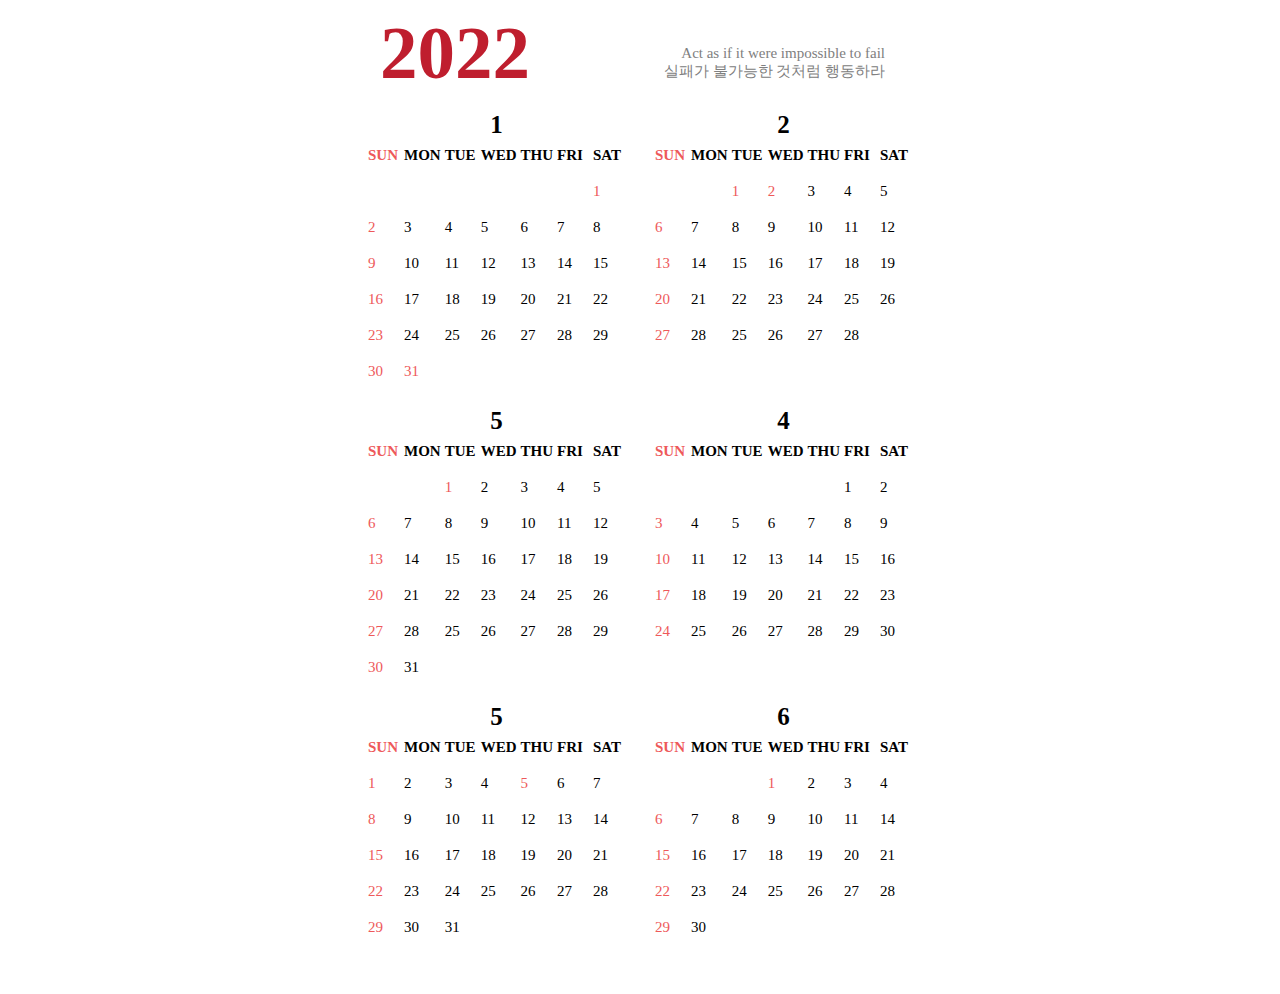
<file: index.html>
<!DOCTYPE html>
<html lang="ko">
  <head>
    <meta charset="UTF-8" />
    <meta http-equiv="X-UA-Compatible" content="IE=edge" />
    <meta name="viewport" content="width=device-width, initial-scale=1.0" />
    <link rel="stylesheet" href="style.css" />
    <title>Calendar</title>
  </head>
  <body>
    <header>
      <section class="header-text">
        <h class="title">2022</h>
        <p class="sub-text">
          Act as if it were impossible to fail<br />실패가 불가능한 것처럼
          행동하라
        </p>
      </section>
    </header>
    <main>
      <h2></h2>
      <ol class="season-box">
        <li class="month-box">
          <table>
            <caption class="month">
              1
            </caption>
            <tbody>
              <tr>
                <th scope="col" class="weekend">SUN</th>
                <th scope="col">MON</th>
                <th scope="col">TUE</th>
                <th scope="col">WED</th>
                <th scope="col">THU</th>
                <th scope="col">FRI</th>
                <th scope="col">SAT</th>
              </tr>
              <tr>
                <td></td>
                <td></td>
                <td></td>
                <td></td>
                <td></td>
                <td></td>
                <td class="weekend">1</td>
              </tr>
              <tr>
                <td>2</td>
                <td>3</td>
                <td>4</td>
                <td>5</td>
                <td>6</td>
                <td>7</td>
                <td>8</td>
              </tr>
              <tr>
                <td>9</td>
                <td>10</td>
                <td>11</td>
                <td>12</td>
                <td>13</td>
                <td>14</td>
                <td>15</td>
              </tr>
              <tr>
                <td>16</td>
                <td>17</td>
                <td>18</td>
                <td>19</td>
                <td>20</td>
                <td>21</td>
                <td>22</td>
              </tr>
              <tr>
                <td>23</td>
                <td>24</td>
                <td>25</td>
                <td>26</td>
                <td>27</td>
                <td>28</td>
                <td>29</td>
              </tr>
              <tr>
                <td>30</td>
                <td class="weekend">31</td>
                <td></td>
                <td></td>
                <td></td>
                <td></td>
                <td></td>
              </tr>
            </tbody>
          </table>
        </li>
        <li class="month-box">
          <table>
            <caption class="month">
              2
            </caption>
            <tbody>
              <tr>
                <th scope="col" class="weekend">SUN</th>
                <th scope="col">MON</th>
                <th scope="col">TUE</th>
                <th scope="col">WED</th>
                <th scope="col">THU</th>
                <th scope="col">FRI</th>
                <th scope="col">SAT</th>
              </tr>
              <tr>
                <td></td>
                <td></td>
                <td class="weekend">1</td>
                <td class="weekend">2</td>
                <td>3</td>
                <td>4</td>
                <td>5</td>
              </tr>
              <tr>
                <td>6</td>
                <td>7</td>
                <td>8</td>
                <td>9</td>
                <td>10</td>
                <td>11</td>
                <td>12</td>
              </tr>
              <tr>
                <td>13</td>
                <td>14</td>
                <td>15</td>
                <td>16</td>
                <td>17</td>
                <td>18</td>
                <td>19</td>
              </tr>
              <tr>
                <td>20</td>
                <td>21</td>
                <td>22</td>
                <td>23</td>
                <td>24</td>
                <td>25</td>
                <td>26</td>
              </tr>
              <tr>
                <td>27</td>
                <td>28</td>
                <td>25</td>
                <td>26</td>
                <td>27</td>
                <td>28</td>
                <td></td>
              </tr>
              <tr>
                <td></td>
                <td></td>
                <td></td>
                <td></td>
                <td></td>
                <td></td>
                <td></td>
              </tr>
            </tbody>
          </table>
        </li>
        <li class="month-box">
          <table>
            <caption class="month">
              5
            </caption>
            <tbody>
              <tr>
                <th scope="col" class="weekend">SUN</th>
                <th scope="col">MON</th>
                <th scope="col">TUE</th>
                <th scope="col">WED</th>
                <th scope="col">THU</th>
                <th scope="col">FRI</th>
                <th scope="col">SAT</th>
              </tr>
              <tr>
                <td></td>
                <td></td>
                <td class="weekend">1</td>
                <td>2</td>
                <td>3</td>
                <td>4</td>
                <td>5</td>
              </tr>
              <tr>
                <td>6</td>
                <td>7</td>
                <td>8</td>
                <td>9</td>
                <td>10</td>
                <td>11</td>
                <td>12</td>
              </tr>
              <tr>
                <td>13</td>
                <td>14</td>
                <td>15</td>
                <td>16</td>
                <td>17</td>
                <td>18</td>
                <td>19</td>
              </tr>
              <tr>
                <td>20</td>
                <td>21</td>
                <td>22</td>
                <td>23</td>
                <td>24</td>
                <td>25</td>
                <td>26</td>
              </tr>
              <tr>
                <td>27</td>
                <td>28</td>
                <td>25</td>
                <td>26</td>
                <td>27</td>
                <td>28</td>
                <td>29</td>
              </tr>
              <tr>
                <td>30</td>
                <td>31</td>
                <td></td>
                <td></td>
                <td></td>
                <td></td>
                <td></td>
              </tr>
            </tbody>
          </table>
        </li>
        <li class="month-box">
          <table>
            <caption class="month">
              4
            </caption>
            <tbody>
              <tr>
                <th scope="col" class="weekend">SUN</th>
                <th scope="col">MON</th>
                <th scope="col">TUE</th>
                <th scope="col">WED</th>
                <th scope="col">THU</th>
                <th scope="col">FRI</th>
                <th scope="col">SAT</th>
              </tr>
              <tr>
                <td></td>
                <td></td>
                <td></td>
                <td></td>
                <td></td>
                <td>1</td>
                <td>2</td>
              </tr>
              <tr>
                <td>3</td>
                <td>4</td>
                <td>5</td>
                <td>6</td>
                <td>7</td>
                <td>8</td>
                <td>9</td>
              </tr>
              <tr>
                <td>10</td>
                <td>11</td>
                <td>12</td>
                <td>13</td>
                <td>14</td>
                <td>15</td>
                <td>16</td>
              </tr>
              <tr>
                <td>17</td>
                <td>18</td>
                <td>19</td>
                <td>20</td>
                <td>21</td>
                <td>22</td>
                <td>23</td>
              </tr>
              <tr>
                <td>24</td>
                <td>25</td>
                <td>26</td>
                <td>27</td>
                <td>28</td>
                <td>29</td>
                <td>30</td>
              </tr>
              <tr>
                <td></td>
                <td></td>
                <td></td>
                <td></td>
                <td></td>
                <td></td>
                <td></td>
              </tr>
            </tbody>
          </table>
        </li>
        <li class="month-box">
          <table>
            <caption class="month">
              5
            </caption>
            <tbody>
              <tr>
                <th scope="col" class="weekend">SUN</th>
                <th scope="col">MON</th>
                <th scope="col">TUE</th>
                <th scope="col">WED</th>
                <th scope="col">THU</th>
                <th scope="col">FRI</th>
                <th scope="col">SAT</th>
              </tr>
              <tr>
                <td>1</td>
                <td>2</td>
                <td>3</td>
                <td>4</td>
                <td class="weekend">5</td>
                <td>6</td>
                <td>7</td>
              </tr>
              <tr>
                <td>8</td>
                <td>9</td>
                <td>10</td>
                <td>11</td>
                <td>12</td>
                <td>13</td>
                <td>14</td>
              </tr>
              <tr>
                <td>15</td>
                <td>16</td>
                <td>17</td>
                <td>18</td>
                <td>19</td>
                <td>20</td>
                <td>21</td>
              </tr>
              <tr>
                <td>22</td>
                <td>23</td>
                <td>24</td>
                <td>25</td>
                <td>26</td>
                <td>27</td>
                <td>28</td>
              </tr>
              <tr>
                <td>29</td>
                <td>30</td>
                <td>31</td>
                <td></td>
                <td></td>
                <td></td>
                <td></td>
              </tr>
              <tr>
                <td></td>
                <td></td>
                <td></td>
                <td></td>
                <td></td>
                <td></td>
                <td></td>
              </tr>
            </tbody>
          </table>
        </li>
        <li class="month-box">
          <table>
            <caption class="month">
              6
            </caption>
            <tbody>
              <tr>
                <th scope="col" class="weekend">SUN</th>
                <th scope="col">MON</th>
                <th scope="col">TUE</th>
                <th scope="col">WED</th>
                <th scope="col">THU</th>
                <th scope="col">FRI</th>
                <th scope="col">SAT</th>
              </tr>
              <tr>
                <td></td>
                <td></td>
                <td class="weekend"></td>
                <td class="weekend">1</td>
                <td>2</td>
                <td>3</td>
                <td>4</td>
              </tr>
              <tr>
                <td>6</td>
                <td>7</td>
                <td>8</td>
                <td>9</td>
                <td>10</td>
                <td>11</td>
                <td>14</td>
              </tr>
              <tr>
                <td>15</td>
                <td>16</td>
                <td>17</td>
                <td>18</td>
                <td>19</td>
                <td>20</td>
                <td>21</td>
              </tr>
              <tr>
                <td>22</td>
                <td>23</td>
                <td>24</td>
                <td>25</td>
                <td>26</td>
                <td>27</td>
                <td>28</td>
              </tr>
              <tr>
                <td>29</td>
                <td>30</td>
                <td></td>
                <td></td>
                <td></td>
                <td></td>
                <td></td>
              </tr>
              <tr>
                <td></td>
                <td></td>
                <td></td>
                <td></td>
                <td></td>
                <td></td>
                <td></td>
              </tr>
            </tbody>
          </table>
        </li>
      </ol>
    </main>
    <footer></footer>
  </body>
</html>
</file>
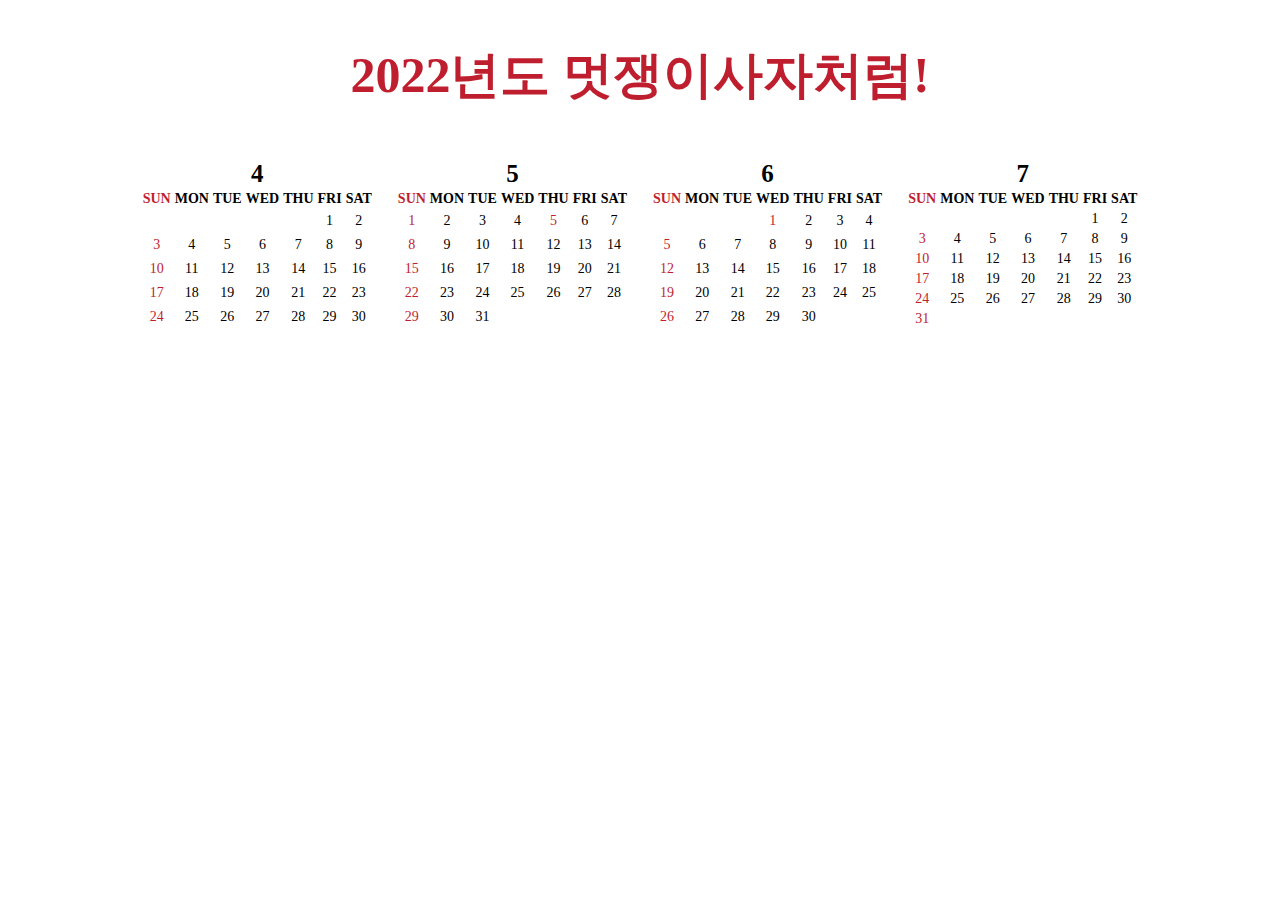
<file: 김예지/index.html>
<!DOCTYPE html>
<html lang="en">

<head>
    <meta charset="UTF-8">
    <meta http-equiv="X-UA-Compatible" content="IE=edge">
    <meta name="viewport" content="width=device-width, initial-scale=1.0">
    <link rel="stylesheet" href="style.css">
    <title>달력만들기</title>

</head>

<body>
    <section>
        <h2 class="title">2022년도 멋쟁이사자처럼!</h2>
        <div class="calender-wrap">
            <table>
                <caption class="calender-title">4</caption>
                <colgroup>
                    <col class="SUN" />
                    <col class="MON" />
                    <col class="TUE" />
                    <col class="WED" />
                    <col class="THU" />
                    <col class="FRI" />
                    <col class="SAT" />
                </colgroup>
                <thead>
                    <tr>
                        <th scope="col">SUN</th>
                        <th scope="col">MON</th>
                        <th scope="col">TUE</th>
                        <th scope="col">WED</th>
                        <th scope="col">THU</th>
                        <th scope="col">FRI</th>
                        <th scope="col">SAT</th>
                    </tr>
                </thead>
                <tbody>
                    <tr>
                        <td colspan="5"></td>
                        <td>1</td>
                        <td>2</td>
                    </tr>
                    <tr>
                        <td>3</td>
                        <td>4</td>
                        <td>5</td>
                        <td>6</td>
                        <td>7</td>
                        <td>8</td>
                        <td>9</td>
                    </tr>
                    <tr>
                        <td>10</td>
                        <td>11</td>
                        <td>12</td>
                        <td>13</td>
                        <td>14</td>
                        <td>15</td>
                        <td>16</td>
                    </tr>
                    <tr>
                        <td>17</td>
                        <td>18</td>
                        <td>19</td>
                        <td>20</td>
                        <td>21</td>
                        <td>22</td>
                        <td>23</td>
                    </tr>
                    <tr>
                        <td>24</td>
                        <td>25</td>
                        <td>26</td>
                        <td>27</td>
                        <td>28</td>
                        <td>29</td>
                        <td>30</td>
                    </tr>
                </tbody>
            </table>

            <table>
                <caption class="calender-title">5</caption>
                <colgroup>
                    <col class="SUN" />
                    <col class="MON" />
                    <col class="TUE" />
                    <col class="WED" />
                    <col class="THU" />
                    <col class="FRI" />
                    <col class="SAT" />
                </colgroup>
                <thead>
                    <tr>
                        <th scope="col">SUN</th>
                        <th scope="col">MON</th>
                        <th scope="col">TUE</th>
                        <th scope="col">WED</th>
                        <th scope="col">THU</th>
                        <th scope="col">FRI</th>
                        <th scope="col">SAT</th>
                    </tr>
                </thead>
                <tbody>
                    <tr>
                        <td>1</td>
                        <td>2</td>
                        <td>3</td>
                        <td>4</td>
                        <td class="holiday">5</td>
                        <td>6</td>
                        <td>7</td>
                    </tr>
                    <tr>
                        <td>8</td>
                        <td>9</td>
                        <td>10</td>
                        <td>11</td>
                        <td>12</td>
                        <td>13</td>
                        <td>14</td>
                    </tr>
                    <tr>
                        <td>15</td>
                        <td>16</td>
                        <td>17</td>
                        <td>18</td>
                        <td>19</td>
                        <td>20</td>
                        <td>21</td>
                    </tr>
                    <tr>
                        <td>22</td>
                        <td>23</td>
                        <td>24</td>
                        <td>25</td>
                        <td>26</td>
                        <td>27</td>
                        <td>28</td>
                    </tr>
                    <tr>
                        <td>29</td>
                        <td>30</td>
                        <td>31</td>
                    </tr>
                </tbody>
            </table>

            <table>
                <caption class="calender-title">6</caption>
                <colgroup>
                    <col class="SUN" />
                    <col class="MON" />
                    <col class="TUE" />
                    <col class="WED" />
                    <col class="THU" />
                    <col class="FRI" />
                    <col class="SAT" />
                </colgroup>
                <thead>
                    <tr>
                        <th scope="col">SUN</th>
                        <th scope="col">MON</th>
                        <th scope="col">TUE</th>
                        <th scope="col">WED</th>
                        <th scope="col">THU</th>
                        <th scope="col">FRI</th>
                        <th scope="col">SAT</th>
                    </tr>
                </thead>
                <tbody>
                    <tr>
                        <td colspan="3"></td>
                        <td class="holiday">1</td>
                        <td>2</td>
                        <td>3</td>
                        <td>4</td>
                    </tr>
                    <tr>
                        <td>5</td>
                        <td>6</td>
                        <td>7</td>
                        <td>8</td>
                        <td>9</td>
                        <td>10</td>
                        <td>11</td>
                    </tr>
                    <tr>
                        <td>12</td>
                        <td>13</td>
                        <td>14</td>
                        <td>15</td>
                        <td>16</td>
                        <td>17</td>
                        <td>18</td>
                    </tr>
                    <tr>
                        <td>19</td>
                        <td>20</td>
                        <td>21</td>
                        <td>22</td>
                        <td>23</td>
                        <td>24</td>
                        <td>25</td>
                    </tr>
                    <tr>
                        <td>26</td>
                        <td>27</td>
                        <td>28</td>
                        <td>29</td>
                        <td>30</td>
                    </tr>
                </tbody>
            </table>

            <table>
                <caption class="calender-title">7</caption>
                <colgroup>
                    <col class="SUN" />
                    <col class="MON" />
                    <col class="TUE" />
                    <col class="WED" />
                    <col class="THU" />
                    <col class="FRI" />
                    <col class="SAT" />
                </colgroup>
                <thead>
                    <tr>
                        <th scope="col">SUN</th>
                        <th scope="col">MON</th>
                        <th scope="col">TUE</th>
                        <th scope="col">WED</th>
                        <th scope="col">THU</th>
                        <th scope="col">FRI</th>
                        <th scope="col">SAT</th>
                    </tr>
                </thead>
                <tbody>
                    <tr>
                        <td colspan="5"></td>
                        <td>1</td>
                        <td>2</td>
                    </tr>
                    <tr>
                        <td>3</td>
                        <td>4</td>
                        <td>5</td>
                        <td>6</td>
                        <td>7</td>
                        <td>8</td>
                        <td>9</td>
                    </tr>
                    <tr>
                        <td>10</td>
                        <td>11</td>
                        <td>12</td>
                        <td>13</td>
                        <td>14</td>
                        <td>15</td>
                        <td>16</td>
                    </tr>
                    <tr>
                        <td>17</td>
                        <td>18</td>
                        <td>19</td>
                        <td>20</td>
                        <td>21</td>
                        <td>22</td>
                        <td>23</td>
                    </tr>
                    <tr>
                        <td>24</td>
                        <td>25</td>
                        <td>26</td>
                        <td>27</td>
                        <td>28</td>
                        <td>29</td>
                        <td>30</td>
                    </tr>
                    <tr>
                        <td>31</td>
                    </tr>
                </tbody>
            </table>
        </div>

    </section>

</body>

</html>
</file>
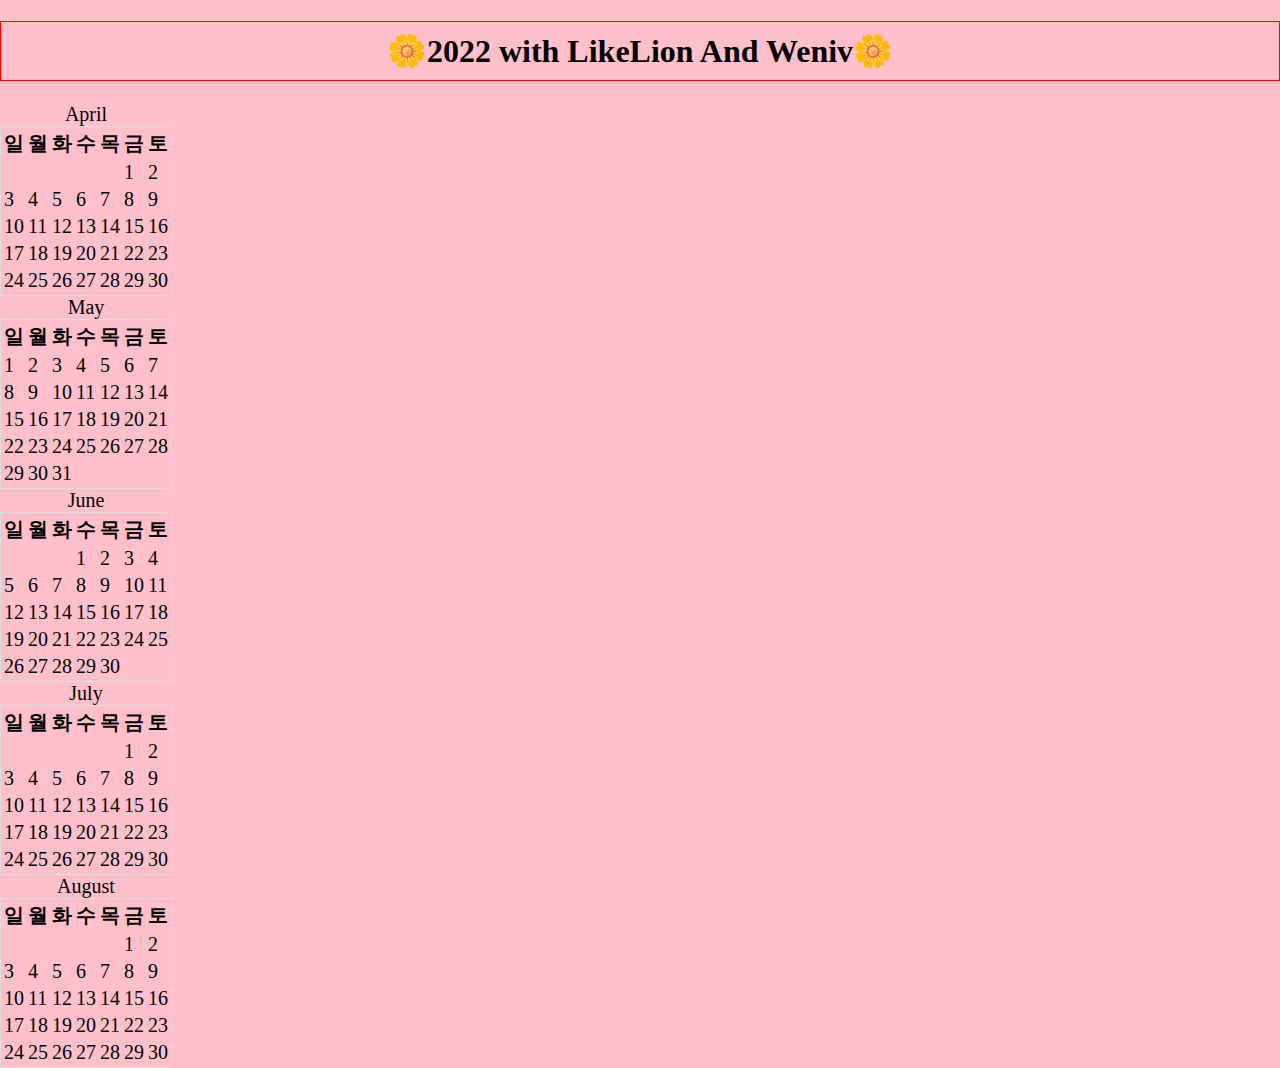
<file: 김미리/(과제)calendar.html>
<!DOCTYPE html>
<html lang="ko">
<head>
    <meta charset="UTF-8">
    <meta http-equiv="X-UA-Compatible" content="IE=edge">
    <meta name="viewport" content="width=device-width, initial-scale=1.0">
    <title>Like Nice Little Lion Calendar </title>
    <link rel="stylesheet" href="(과제)calendar.css">
</head>

<body>

    <header>
        <h1>🌼2022 with LikeLion And Weniv🌼</h1>
    </header>


    <table class="april">
        <caption> April </caption>

        <thead>
        <tr>
            <th scope="col">일</th>
            <th scope="col">월</th>
            <th scope="col">화</th>
            <th scope="col">수</th>
            <th scope="col">목</th>
            <th scope="col">금</th>
            <th scope="col">토</th>
        </tr>
        </thead>    

            <tbody>
                <tr>
                    <td></td>
                    <td></td>
                    <td></td>
                    <td></td>
                    <td></td>
                    <td>1</td>
                    <td>2</td>
                </tr> 
                <tr>
                    <td>3</td>
                    <td>4</td>
                    <td>5</td>
                    <td>6</td>
                    <td>7</td>
                    <td>8</td>
                    <td>9</td>
                </tr> 
                <tr>
                    <td>10</td>
                    <td>11</td>
                    <td>12</td>
                    <td>13</td>
                    <td>14</td>
                    <td>15</td>
                    <td>16</td>
                </tr> 
                <tr>
                    <td>17</td>
                    <td>18</td>
                    <td>19</td>
                    <td>20</td>
                    <td>21</td>
                    <td>22</td>
                    <td>23</td>
                </tr> 
                <tr>
                    <td>24</td>
                    <td>25</td>
                    <td>26</td>
                    <td>27</td>
                    <td>28</td>
                    <td>29</td>
                    <td>30</td>
                </tr> 
        </tbody>
        
    </table>



    <table class="may">
        <caption> May </caption>

        <thead>
            <tr>
                <th scope="col">일</th>
                <th scope="col">월</th>
                <th scope="col">화</th>
                <th scope="col">수</th>
                <th scope="col">목</th>
                <th scope="col">금</th>
                <th scope="col">토</th>
            </tr>
            </thead>    

            <tbody>
                <tr>
                    <td>1</td>
                    <td>2</td>
                    <td>3</td>
                    <td>4</td>
                    <td>5</td>
                    <td>6</td>
                    <td>7</td>
                </tr> 
                <tr>
                    <td>8</td>
                    <td>9</td>
                    <td>10</td>
                    <td>11</td>
                    <td>12</td>
                    <td>13</td>
                    <td>14</td>
                </tr> 
                <tr>
                    <td>15</td>
                    <td>16</td>
                    <td>17</td>
                    <td>18</td>
                    <td>19</td>
                    <td>20</td>
                    <td>21</td>
                </tr> 
                <tr>
                    <td>22</td>
                    <td>23</td>
                    <td>24</td>
                    <td>25</td>
                    <td>26</td>
                    <td>27</td>
                    <td>28</td>
                </tr> 
                <tr>
                    <td>29</td>
                    <td>30</td>
                    <td>31</td>
                    <td></td>
                    <td></td>
                    <td></td>
                    <td></td>
                </tr> 
        </tbody>
        
    </table>


    <table class="june">
        <caption> June </caption>

        <thead>
            <tr>
                <th scope="col">일</th>
                <th scope="col">월</th>
                <th scope="col">화</th>
                <th scope="col">수</th>
                <th scope="col">목</th>
                <th scope="col">금</th>
                <th scope="col">토</th>
            </tr>
        </thead>    

            <tbody>
                <tr>
                    <td></td>
                    <td></td>
                    <td></td>
                    <td>1</td>
                    <td>2</td>
                    <td>3</td>
                    <td>4</td>
                </tr> 
                <tr>
                    <td>5</td>
                    <td>6</td>
                    <td>7</td>
                    <td>8</td>
                    <td>9</td>
                    <td>10</td>
                    <td>11</td>
                </tr> 
                <tr>
                    <td>12</td>
                    <td>13</td>
                    <td>14</td>
                    <td>15</td>
                    <td>16</td>
                    <td>17</td>
                    <td>18</td>
                </tr> 
                <tr>
                    <td>19</td>
                    <td>20</td>
                    <td>21</td>
                    <td>22</td>
                    <td>23</td>
                    <td>24</td>
                    <td>25</td>
                </tr> 
                <tr>
                    <td>26</td>
                    <td>27</td>
                    <td>28</td>
                    <td>29</td>
                    <td>30</td>
                    <td></td>
                    <td></td>
                </tr> 
        </tbody>
        
    </table>


    <table class="july">
        <caption> July </caption>

        <thead>
            <tr>
                <th scope="col">일</th>
                <th scope="col">월</th>
                <th scope="col">화</th>
                <th scope="col">수</th>
                <th scope="col">목</th>
                <th scope="col">금</th>
                <th scope="col">토</th>
            </tr>
        </thead>    

            <tbody>
                <tr>
                    <td></td>
                    <td></td>
                    <td></td>
                    <td></td>
                    <td></td>
                    <td>1</td>
                    <td>2</td>
                </tr> 
                <tr>
                    <td>3</td>
                    <td>4</td>
                    <td>5</td>
                    <td>6</td>
                    <td>7</td>
                    <td>8</td>
                    <td>9</td>
                </tr> 
                <tr>
                    <td>10</td>
                    <td>11</td>
                    <td>12</td>
                    <td>13</td>
                    <td>14</td>
                    <td>15</td>
                    <td>16</td>
                </tr> 
                <tr>
                    <td>17</td>
                    <td>18</td>
                    <td>19</td>
                    <td>20</td>
                    <td>21</td>
                    <td>22</td>
                    <td>23</td>
                </tr> 
                <tr>
                    <td>24</td>
                    <td>25</td>
                    <td>26</td>
                    <td>27</td>
                    <td>28</td>
                    <td>29</td>
                    <td>30</td>
                </tr> 
        </tbody>
        
    </table>


    <table class="august">
        <caption> August </caption>

        <thead>
            <tr>
                <th scope="col">일</th>
                <th scope="col">월</th>
                <th scope="col">화</th>
                <th scope="col">수</th>
                <th scope="col">목</th>
                <th scope="col">금</th>
                <th scope="col">토</th>
            </tr>
        </thead>    

            <tbody>
                <tr>
                    <td></td>
                    <td></td>
                    <td></td>
                    <td></td>
                    <td></td>
                    <td>1</td>
                    <td>2</td>
                </tr> 
                <tr>
                    <td>3</td>
                    <td>4</td>
                    <td>5</td>
                    <td>6</td>
                    <td>7</td>
                    <td>8</td>
                    <td>9</td>
                </tr> 
                <tr>
                    <td>10</td>
                    <td>11</td>
                    <td>12</td>
                    <td>13</td>
                    <td>14</td>
                    <td>15</td>
                    <td>16</td>
                </tr> 
                <tr>
                    <td>17</td>
                    <td>18</td>
                    <td>19</td>
                    <td>20</td>
                    <td>21</td>
                    <td>22</td>
                    <td>23</td>
                </tr> 
                <tr>
                    <td>24</td>
                    <td>25</td>
                    <td>26</td>
                    <td>27</td>
                    <td>28</td>
                    <td>29</td>
                    <td>30</td>
                </tr> 
        </tbody>
        
    </table>
</body>

</html>
</file>
<file: style.css>
@import url("https://fonts.googleapis.com/css2?family=Nanum+Gothic&display=swap");
* {
  font-family: "NanumGothic";
}

body {
  margin: 0;
  padding: 0;
}

h1,
p,
h2 {
  font-size: inherit;
  margin: 0;
  padding: 0;
}

ol,
li {
  margin: 0 auto;
  padding: 0;
  list-style: none;
}
li {
  margin: 0 10px;
}
main,
header {
  margin: 0 auto;
  width: 50%;
}

table {
  font-size: 15px;
  padding: 0;
  width: 100%;
}
td,
th {
  text-align: left;
  vertical-align: top;
  width: 32px;
  height: 32px;
}
.header-text {
  text-align: center;
  margin: 0 auto;
  overflow: hidden;
}
.title {
  margin: 10px 60px;
  font-size: 75px;
  font-weight: 900;
  float: left;
  color: #bf1e2e;
}
.sub-text {
  margin-top: 45px;
  margin-right: 75px;
  font-size: 15px;
  float: right;
  color: #808080;
  text-align: right;
}

.season-box {
  text-align: center;
  margin: 0 auto;
}

.month-box {
  display: inline-block;
}

.month {
  font-size: 25px;
  font-weight: 900;
  margin: 5px;
}

.weekend {
  color: #ee595a;
}

.month-box td:first-child {
  color: #ee595a;
}

.month-box td:hover {
  background-color: #bf1e2e;
  border-radius: 5px;
  margin: -1px;
  color: white;
  font-weight: bold;
}
</file>
<file: 김예지/style.css>
body,
p,
ul {
  margin: 0;
  padding: 0;
}

td:nth-child(1),
th:nth-child(1),
.holiday {
  color: #bf1e2e;
}

table {
  text-align: center;
  margin: 10px;
}

.calender-wrap {
  display: flex;
  flex-wrap: wrap;
  font-size: 14px;
  justify-content: center;
}

.calender-title {
  font-size: 25px;
  font-weight: bold;
}

.title {
  text-align: center;
  font-size: 50px;
  color: #bf1e2e;
}
</file>
<file: 김미리/(과제)calendar.css>
body {
    margin: 0;
    padding: 0;
    background-color: pink;
}

h1 {
    text-align: center;
    border: solid 1px red;
    padding: 10px;
}

table {
    font-size: 20px;
    border: solid 1px #ddd;
    vertical-align: middle;
}

thead {
    font-size: 20px;
}
</file>
